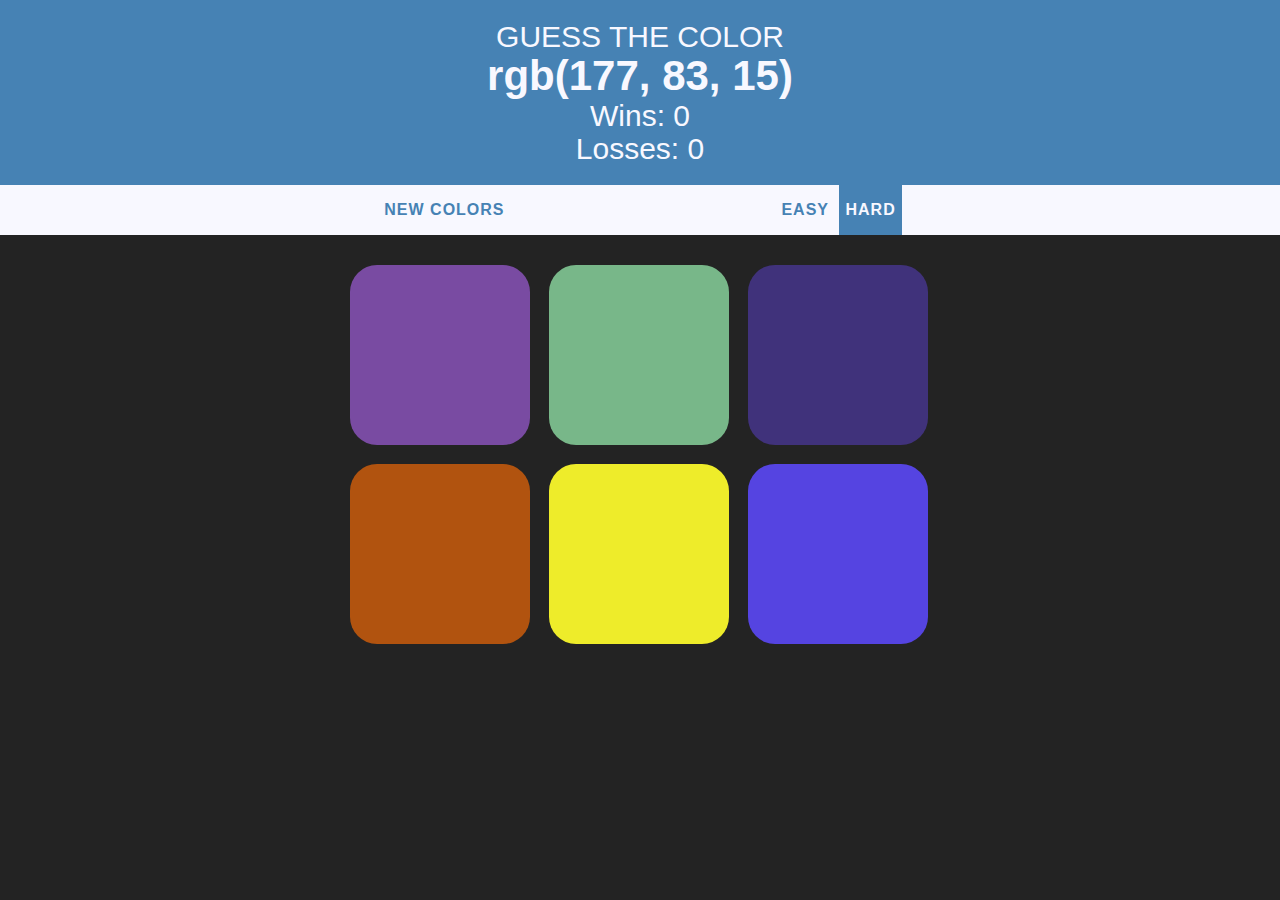
<file: RGB-Game/color-game.html>
<!DOCTYPE html>
<html lang="en">
<head>
    <meta charset="UTF-8">
    <meta http-equiv="X-UA-Compatible" content="IE=edge">
    <meta name="viewport" content="width=device-width, initial-scale=1.0">
    <title>Color Game</title>
    <!--<link rel="stylesheet" href="https://cdn.jsdelivr.net/npm/bulma@0.9.2/css/bulma.min.css">&lt;!&ndash;Bulma Framework&ndash;&gt;-->
    <link rel="stylesheet" type="text/css" href="index.css"><!--CSS external page-->
    <!--<script src="asdf.js"></script>&lt;!&ndash;JavaScript external page&ndash;&gt;-->
</head>
<body>

	<h1>GUESS THE COLOR<br><span id="color-display"></span><br>Wins: <span id="win">0</span><br>Losses: <span
			id="loss">0</span></h1>
	
	<div class="stripe">
	
		<button id="reset">New Colors</button>
		<span id="message"></span>
		<button id="easy-btn">Easy</button>
		<button id="hard-btn">Hard</button>
	
	</div>

	<div class="container">
		
		<div class="square"></div>
		<div class="square"></div>
		<div class="square"></div>
		<div class="square"></div>
		<div class="square"></div>
		<div class="square"></div>
		
	</div>
	
	<script src="index.js"></script>


</body>
</html>
</file>
<file: RGB-Game/index.css>
body {
    margin: 0;
    background-color: #232323;
    color: ghostwhite;
    font-family: "Lucida Sans", sans-serif;

}

.container {
    max-width: 600px;
    margin: 20px auto;
}

.square {
    float: left;
    width: 30%;
    padding-bottom: 30%;
    background-color: purple;
    margin: 1.6%;
    border-radius: 15%;
    transition: background-color 0.2s;
}

h1 {
    color: ghostwhite;
    text-align: center;
    background: steelblue;
    margin: 0;
    font-weight: 400;
    line-height: 1.1;
    padding: 20px 0;
    font-size: 30px;
}

.stripe {
    background-color: ghostwhite;
    height: 50px;
    text-align: center;
    color: black;
}

button {
    border: none;
    background: none;
    text-transform: uppercase;
    height: 100%;
    font-weight: 700;
    color: steelblue;
    font-size: inherit;
    letter-spacing: 1px;
    transition: all;
    outline: none;
}

button:hover {
    color: ghostwhite;
    background-color: steelblue;
}

#message {
    display: inline-flex;
    position: relative;
    width: 20%;
    height: 20%;
    bottom: 15%;
}

#color-display {
    font-size: 140%;
    font-weight: bold;
}

.selected {
    color: ghostwhite;
    background-color: steelblue;
}
</file>
